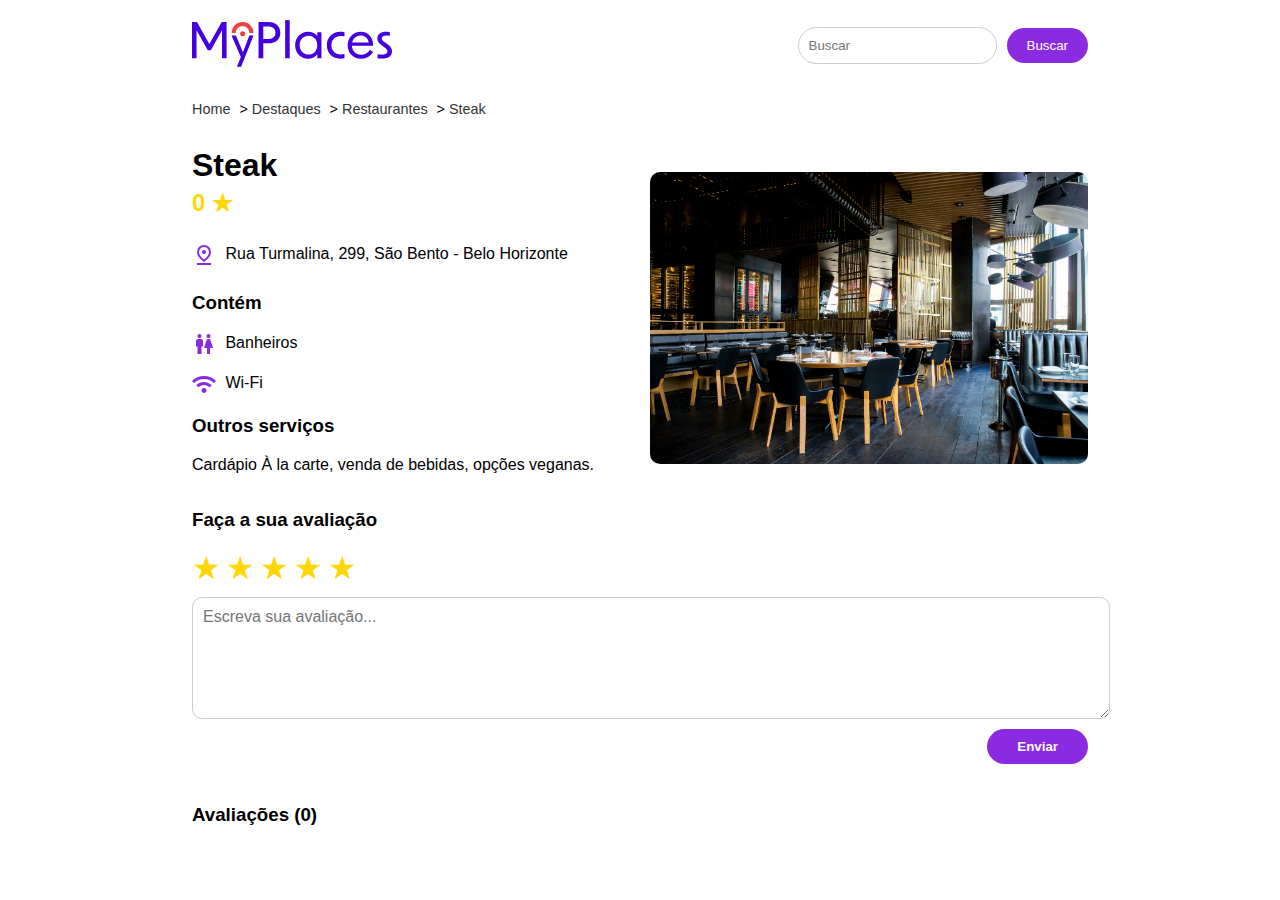
<file: codigo-fonte/estabelecimento/index.html>
<!DOCTYPE html>
<html lang="pt-br">

<head>
  <meta charset="UTF-8">
  <meta name="viewport" content="width=device-width, initial-scale=1.0">
  <title>Restaurante Steak</title>
  <link rel="stylesheet" href="style.css">
</head>

<body>
  <header class="header">
    <a href=""><img src="Img/logo_MyPlaces.svg" alt="logo_MyPlaces" class="logo"></a>
    <div class="busca">
      <input type="text" placeholder="Buscar">
      <button class="botao-busca">Buscar</button>
    </div>
  </header>

  <nav class="breadcrumb">
    <a href="#">Home</a> &gt;
    <a href="#">Destaques</a> &gt;
    <a href="#">Restaurantes</a> &gt;
    <a href="#">Steak</a>
  </nav>

  <main>
    <section class="info">
      <div class="info-principal">
        <h2>Steak</h2>
        <div class="media">
          <span id="media-aval">0</span> ★
        </div>
        <p class="endereco">
          <img src="../estabelecimento/Img/local.svg" alt="local">
          Rua Turmalina, 299, São Bento - Belo Horizonte
        </p>
        <div class="servicos">
          <h3>Contém</h3>
          <p><img src="../estabelecimento/Img/WC.svg" alt="banheiros"> Banheiros</p>
          <p><img src="../estabelecimento/Img/Wifi.svg" alt="wifi"> Wi-Fi</p>
          <h3>Outros serviços</h3>
          <p>Cardápio À la carte, venda de bebidas, opções veganas.</p>
        </div>
      </div>
      <img src="../estabelecimento/Img/restaurante.jpg" alt="Restaurante" class="imagem-restaurante">
    </section>

    <section class="avaliacao-section">
      <h3>Faça a sua avaliação</h3>
      <div class="avaliacao-form">
        <div class="estrelas">
          <span data-value="1">★</span>
          <span data-value="2">★</span>
          <span data-value="3">★</span>
          <span data-value="4">★</span>
          <span data-value="5">★</span>
        </div>
        <textarea id="comentario" placeholder="Escreva sua avaliação..."></textarea>
        <div class="botoes">
          <button class="botao-enviar">Enviar</button>
        </div>
      </div>
    </section>

    <section class="comentarios" id="comentarios">
      <h3>Avaliações (30)</h3>
      <!-- Comentários serão inseridos aqui -->
    </section>
  </main>

  <script src="estabelecimento.js"></script>
</body>

</html>
</file>
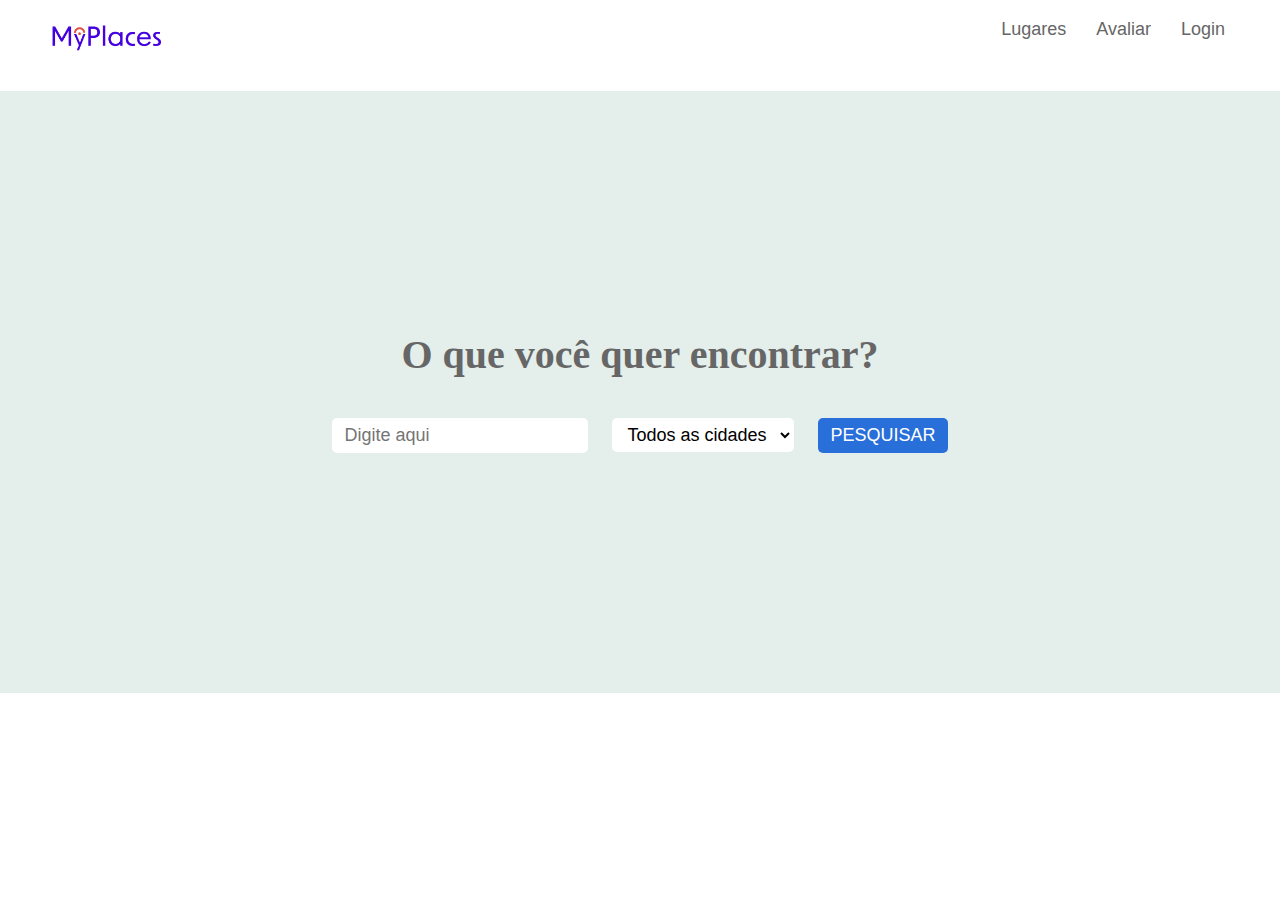
<file: codigo-fonte/home/index.html>
<!DOCTYPE html>
<html lang="en">
<head>
    <meta charset="UTF-8">
    <meta name="viewport" content="width=device-width, initial-scale=1.0">
    <title>Myplaces</title>
    <link rel="stylesheet" href="/codigo-fonte/Index.html/index.css"/>
</head>
<body>
    <div class="tamanho">
        <header>
            <nav>
                <div class="nav-tamanho">
                    <img id="logo" src="/documentos/img/Logomarca.png" alt="logomarca da empresa"/>
                    <ul>
                        <li><a href="http://127.0.0.1:5500/codigo-fonte/estabelecimento/index.html">Lugares</a></li>
                        <li><a href="http://127.0.0.1:5500/codigo-fonte/estabelecimento/index.html">Avaliar</a></li>
                        <li><a href="http://127.0.0.1:5500/codigo-fonte/telaLogin/login.html">Login</a></li>
                    </ul>
                </div>
            </nav>
            <div id="div-banner">
                <div id="pesquisa-form">
                    <h1>O que você quer encontrar?</h1>
                    <form>
                        <input type="text" name="pesquisa" placeholder="Digite aqui">
                        <select nome="Cidade">
                            <option value="">Todos as cidades</option> <!--colocar de acordo com o banco local do Myplaces-->  
                        </select>
                        <input type="submit" value="pesquisar">
                    </form>
                </div>
            </div>
        </header>
           
    </div>             
</body>
</html>
</file>
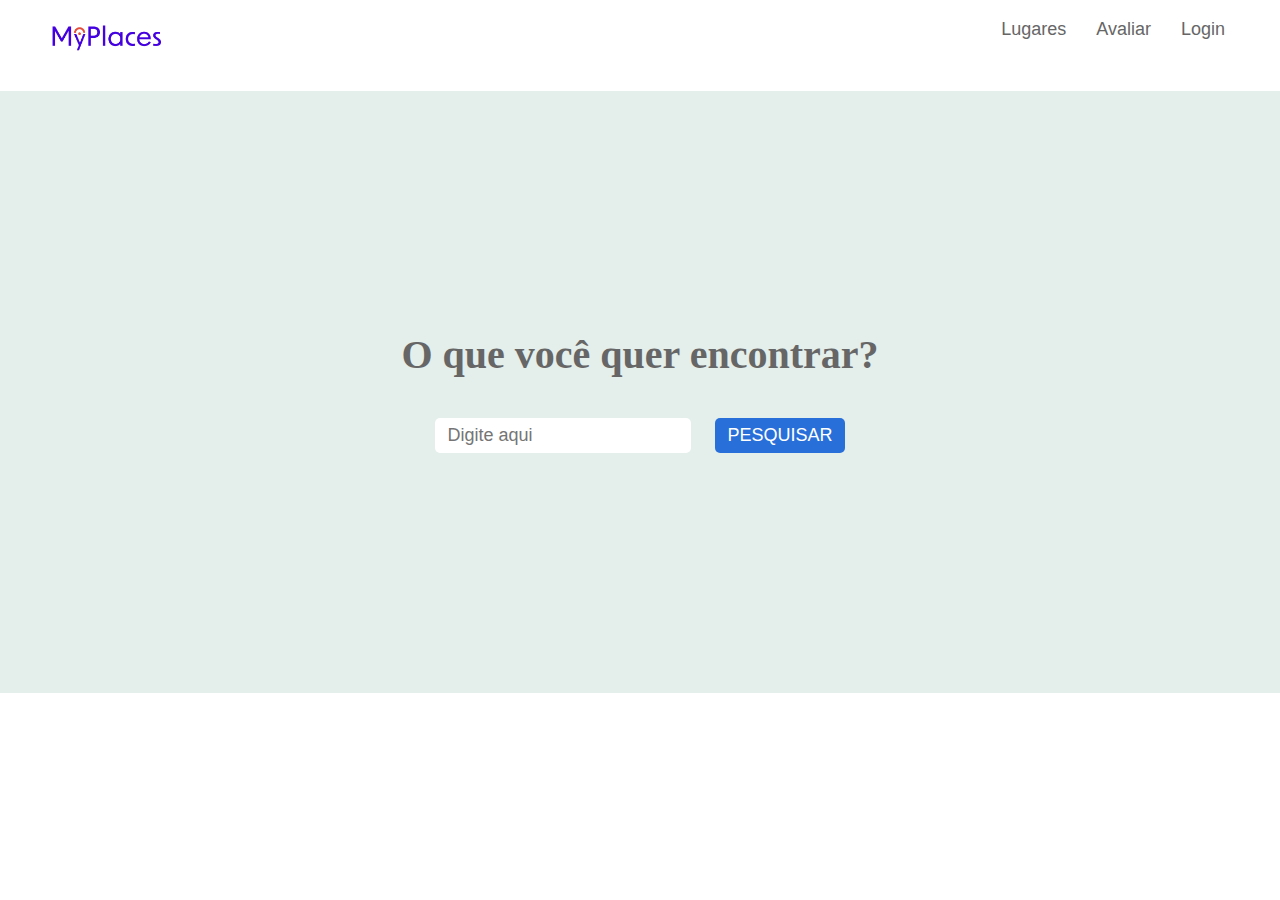
<file: codigo-fonte/paginaHome/index.html>
<!DOCTYPE html>
<html lang="en">
<head>
    <meta charset="UTF-8">
    <meta name="viewport" content="width=device-width, initial-scale=1.0">
    <title>Myplaces</title>
    <link rel="stylesheet" href="index.css"/>
</head>
<body>
    <div class="tamanho">
        <header>
            <nav>
                <div class="nav-tamanho">
                    <img id="logo" src="../paginaHome/Logomarca.png" alt="logomarca da empresa"/>
                    <ul>
                        <li><a href="../estabelecimento/index.html">Lugares</a></li>
                        <li><a href="../estabelecimento/index.html">Avaliar</a></li>
                        <li><a href="../telaLogin/login.html">Login</a></li>
                    </ul>
                </div>
            </nav>
            <div id="div-banner">
                <div id="pesquisa-form">
                    <h1>O que você quer encontrar?</h1>                    
                    <form>
                        <input type="text" name="pesquisa" placeholder="Digite aqui">                        
                        <input type="submit" value="pesquisar">
                    </form>
                </div>
            </div>
        </header>
           
    </div>             
</body>
</html>
</file>
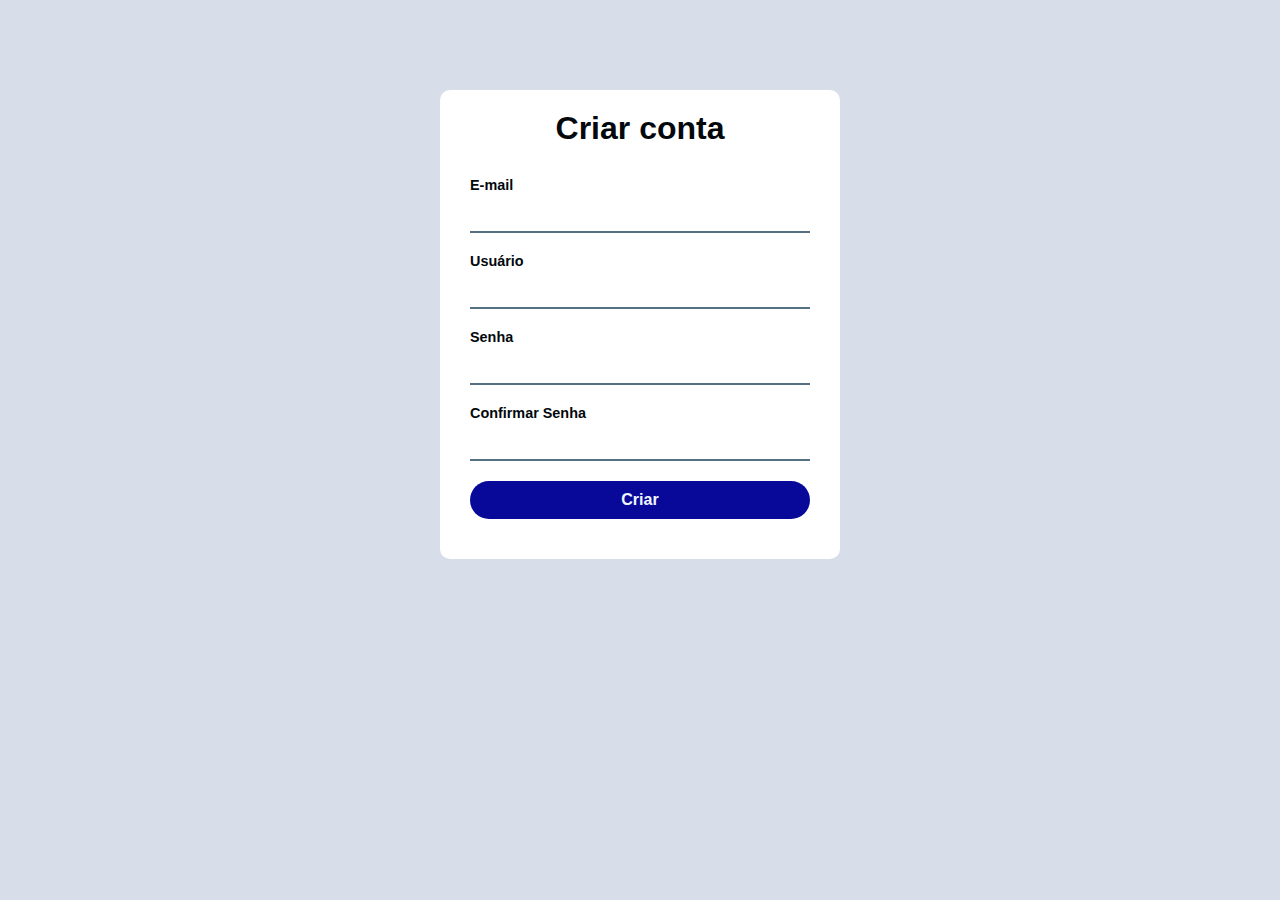
<file: codigo-fonte/criarConta/criarconta.html>
<!DOCTYPE html>
<html lang="en">
<head>
    <meta charset="UTF-8">
    <meta name="viewport" content="width=device-width, initial-scale=1.0">
    <title>Criar uma conta no MyPlaces</title>    
    <link rel="stylesheet" href="criarconta.css"/>
    <script defer src="criarconta.js"></script>
    
</head>
<body>
    <div id= "conta">
        <h1>Criar conta</h1>

        <div id="msgErro"></div>
        <div id="msgSucesso"></div>

        <form autocomplete="off">
            <label id="etiquetaEmail" for="email">E-mail</label>
            <input type="email" nome="email" id="email" placeholder="" autocomplete="off">

            <label id="etiquetaUsuario" for="usuario">Usuário</label>
            <input type="text" name="usuario" id="usuario" placeholder="" autocomplete="off" required> 

            <label id="etiquetaSenha" for="password">Senha</label>            
            <input type="password" name="password" id="password" placeholder=""  autocomplete="off" required>  

            <label id="etiquetaConfirmaSenha" for="confirmaSenha">Confirmar Senha</label>               
            <input type="password" name="confirmarSenha" id="confirmaSenha" placeholder="" autocomplete="off" required>    

            <input type="submit" onclick="criar()" value="Criar">
            
        </form>        
    </div>    
    
</body>

</html>
</file>
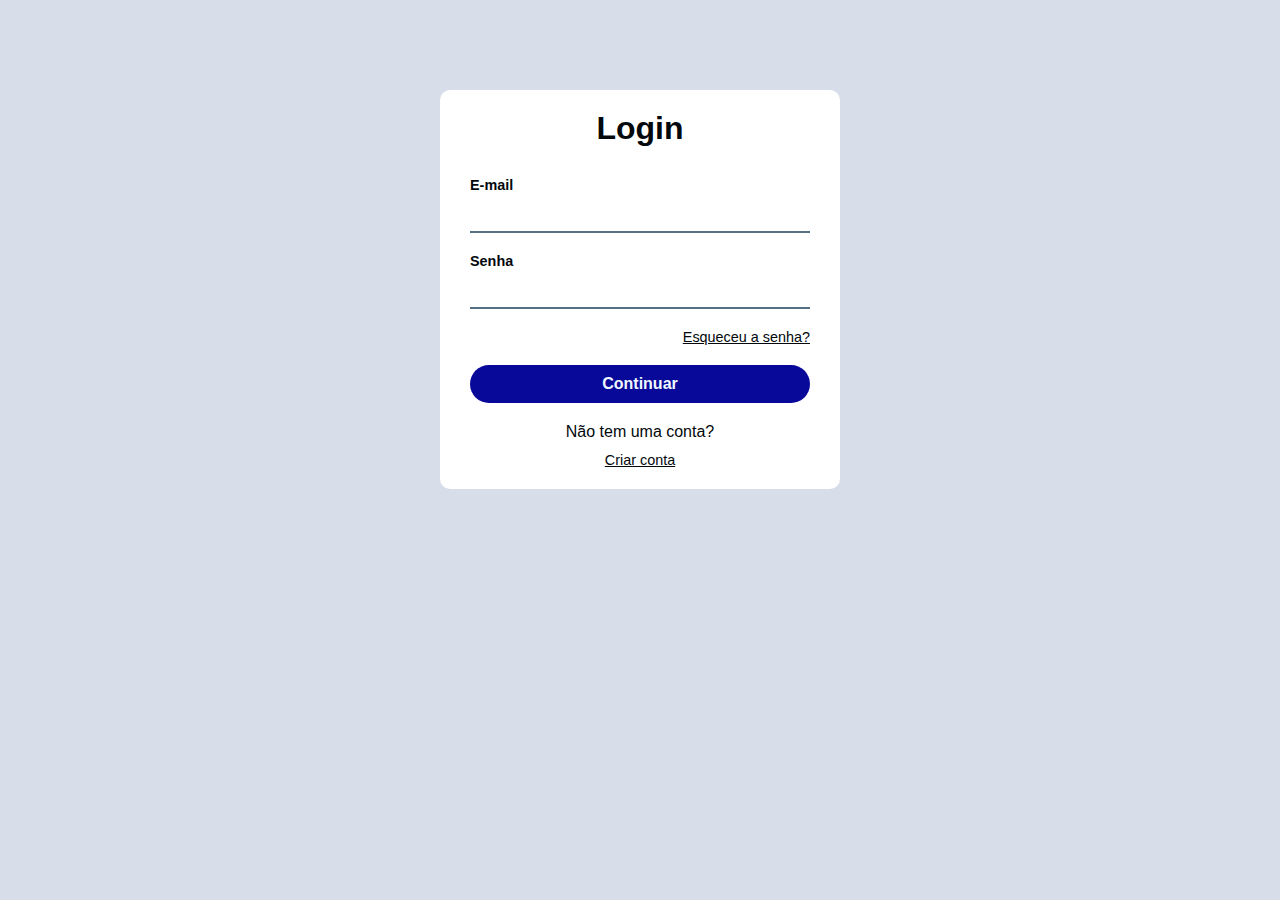
<file: codigo-fonte/telaLogin/login.html>
<!DOCTYPE html>
<html lang="en">
<head>
    <meta charset="UTF-8">
    <meta name="viewport" content="width=device-width, initial-scale=1.0">
    <title>Login MyPlaces</title>
    <link rel="stylesheet" href="login.css">      
    
</head>
<body>
    <div id= "login">
        <h1>Login</h1>

        <div id="msgErro"></div>
        <div id="msgSucesso"></div>
        <div id="msgCampoVazio"></div>

        <form autocomplete="off">
            <label id="labelEmail" for="email">E-mail</label>
            <input type="email" nome="email" id="email" autocomplete="off" placeholder=""> 
            <label id="labelPassword" for="password">Senha</label>
            <input type="password" nome="password" id="password" autocomplete="off" placeholder="">
            <a href="#" id="forgot-pass">Esqueceu a senha?</a>
            <input type="submit" onclick='logar()' value="Continuar">

        </form>
        <div id="cadastro">
            <p>Não tem uma conta?</p>
            <a href="../criarConta/criarconta.html" id="cadastro">Criar conta</a>
        </div>
    </div>
    <script src="login.js"></script>
</body>
</html>
</file>
<file: codigo-fonte/estabelecimento/style.css>
body {
  font-family: Arial, Helvetica, sans-serif;
  margin: auto;
  padding: 0;
  max-width: 70vw;
}

.header {
  display: flex;
  align-items: center;
  justify-content: space-between;
  padding: 20px 0px;
  background-color: #fff;
}

.header .logo {
  width: 200px;
}

.header .busca {
  display: flex;
  align-items: center;
  justify-self: end;
}

.header .busca input {
  padding: 10px;
  border-radius: 20px;
  border: 1px solid #ccc;
  margin-right: 10px;
}

.header .busca .botao-busca {
  padding: 10px 20px;
  background-color: blueviolet;
  color: #fff;
  border: none;
  border-radius: 20px;
  cursor: pointer;
}

.breadcrumb {
  padding: 10px 0px;
  font-size: 0.9rem;
}

.breadcrumb a {
  color: #333;
  text-decoration: none;
  margin-right: 5px;
}

.main {
  padding: 20px;
}

.info {
  display: grid;
  grid-template-columns: 1fr 1fr;
  gap: 20px;
  margin-top: 20px;
  max-height: 50%;
}

h2 {
  font-size: 2rem;
  margin-bottom: 5px;
  margin-top: 0px;
}

.media {
  font-size: 1.5rem;
  font-weight: bolder;
  margin-bottom: 25px;
  color: gold;
}

.imagem-restaurante {
  width: 100%;
  border-radius: 10px;
  grid-column: 2;
  place-self: center;
  object-fit: cover;
}

.avaliacao .nota {
  font-size: 2rem;
  font-weight: bold;
  margin-right: 10px;
}

.endereco {
  margin: 5px 0px;
  line-height: 1.5rem;
  margin-bottom: 25px;
}

.endereco img {
  margin-right: 5px;
  vertical-align: middle;
}

.servicos img {
  vertical-align: middle;
  margin-right: 5px;
}

.avaliacao-section {
  margin-bottom: 40px;
}

.avaliacao-form {
  display: flex;
  flex-direction: column;
  align-items: flex-start;
}

.avaliacao-form .estrelas {
  font-size: 2rem;
  color: gold;
  margin-bottom: 10px;
}

.avaliacao-form textarea {
  width: 100%;
  height: 100px;
  border-radius: 10px;
  border: 1px solid #ccc;
  padding: 10px;
  margin-bottom: 10px;
  font-size: 1rem;
  font-family: Arial, Helvetica, sans-serif;
}

.botao-enviar {
  padding: 10px 30px;
  border: none;
  border-radius: 20px;
  cursor: pointer;
  margin-left: 10px;
  background-color: blueviolet;
  color: #fff;
  font-weight: bolder;
}

.comentarios {
  margin-top: 40px;
}

.comentario {
  margin-bottom: 20px;
}

.comentario .nota {
  font-size: 1.5rem;
  font-weight: bold;
  margin-right: 10px;
}

.comentario .estrelas {
  color: gold;
  margin-right: 10px;
}

.estrelas {
  display: flex;
  font-size: 2rem;
  color: #ccc;
  cursor: pointer;
}

.estrelas span {
  margin-right: 5px;
}

.botoes {
  display: flex;
  justify-content: flex-end;
  width: 100%;
}
</file>
<file: codigo-fonte/Index.html/index.css>
body{
    margin: 0;
}
h1, h2{
    margin: 0;
    color: #666;
}
.tamanho{
    max-width: 1920px;
    width: 100%;
}
header{
    position: relative;
    top: 0;
    height: auto;
    width: 100%;
}/*
nav{
    position: fixed;
    top: 0;
    height: 100%;
    width: 100%;
    z-index: 1;
    
}*/
nav:after{
    clear: both;
    content: "";
    display: block;
}
.nav-tamanho{
    max-width: 1200px;
    position: relative;
    margin-right: auto;
    margin-left: auto;
}
#logo{
    width: 132px;
    height: 100%;
}
.nav-tamanho ul{
    float: right;
    height: 100%;
    line-height: 100%;
}
.nav-tamanho li{
    list-style: none;
    float: left;
    margin: 0 15px;
    margin-top: 5px;
    font-size: 18px;
    font-family: Arial, Helvetica, sans-serif;
}
.nav-tamanho li a{
    text-decoration: none;
    color: #666;
    transition: .5s;
}
.nav-tamanho li a:hover{
    color: blue;
}

#div-banner{
    background-color: rgb(228, 238, 235);
    background-size: cover;
    background-position: 0 55%;
    position: relative;
    margin-top: 1%;
}
#pesquisa-form{
    position: relative;
    width: 80%;
    margin-left: auto;
    margin-right: auto;
    padding-top: 15em;
    padding-bottom: 15em;
    text-align: center;
}
#pesquisa-form h1{
    font-size: 40px;
    padding-bottom: 40px;
}
#pesquisa-form input, #pesquisa-form select{
    background-color: white;
    border-radius: 5px;
    border-color: transparent;
    padding: 5px 10px;
    font-size: 18px;
    margin: 0 10px;
}
#pesquisa-form input[type=submit]{
    background-color: #286fda;
    text-transform: uppercase;
    color: #fff;
    cursor: pointer;
    transition: 0,5s;
}
#pesquisa-form input[type=submit]:hover{
    background-color: #93b6eb;
}
</file>
<file: codigo-fonte/paginaHome/index.css>
body{
    margin: 0;
}
h1, h2{
    margin: 0;
    color: #666;
}
.tamanho{
    max-width: 1920px;
    width: 100%;
}
header{
    position: relative;
    top: 0;
    height: auto;
    width: 100%;
}/*
nav{
    position: fixed;
    top: 0;
    height: 100%;
    width: 100%;
    z-index: 1;
    
}*/
nav:after{
    clear: both;
    content: "";
    display: block;
}
.nav-tamanho{
    max-width: 1200px;
    position: relative;
    margin-right: auto;
    margin-left: auto;
}
#logo{
    width: 132px;
    height: 100%;
}
.nav-tamanho ul{
    float: right;
    height: 100%;
    line-height: 100%;
}
.nav-tamanho li{
    list-style: none;
    float: left;
    margin: 0 15px;
    margin-top: 5px;
    font-size: 18px;
    font-family: Arial, Helvetica, sans-serif;
}
.nav-tamanho li a{
    text-decoration: none;
    color: #666;
    transition: .5s;
}
.nav-tamanho li a:hover{
    color: blue;
}

#div-banner{
    background-color: rgb(228, 238, 235);
    background-size: cover;
    background-position: 0 55%;
    position: relative;
    margin-top: 1%;
}
#pesquisa-form{
    position: relative;
    width: 80%;
    margin-left: auto;
    margin-right: auto;
    padding-top: 15em;
    padding-bottom: 15em;
    text-align: center;
}
#pesquisa-form h1{
    font-size: 40px;
    padding-bottom: 40px;
}
#pesquisa-form input, #pesquisa-form select{
    background-color: white;
    border-radius: 5px;
    border-color: transparent;
    padding: 5px 10px;
    font-size: 18px;
    margin: 0 10px;
}
#pesquisa-form input[type=submit]{
    background-color: #286fda;
    text-transform: uppercase;
    color: #fff;
    cursor: pointer;
    transition: 0,5s;
}
#pesquisa-form input[type=submit]:hover{
    background-color: #93b6eb;
}
</file>
<file: codigo-fonte/criarConta/criarconta.css>
*{
    margin: 0;
    padding: 0;
    box-sizing: border-box;
    font-family: Arial, Helvetica, sans-serif;
    color: #02080c;
    border: none;
}
body{
    background-color: rgba(190, 199, 221, 0.603);
}
textarea:focus, input:focus{
    outline: none;
}
a{
    font-size: .9rem;
}
a:hover{
    color:blue
}
/*regras div login*/
#conta {
    background-color:  white;
    width: 400px;
    margin-left: auto;
    margin-right: auto; 
    padding: 20px 30px;
    margin-top: 10vh;
    border-radius: 10px;
    text-align: center;
}
/*regras para o formulário*/
form{
    margin-top: 30px;
    margin-bottom: 20px;
}
label, input{
    display: block;
    width: 100%;
    text-align: left;
}
label{
    font-weight: bold;
    font-size: .9rem;
}
input{
    border-bottom: 2px solid #537183;
    padding: 10px;
    font-size: 1rem;
    margin-bottom: 20px;
}
input:focus{
    border-bottom: 2px solid rgba(2, 2, 104);
}

input[type="submit"] {
    text-align: center;
    font-weight: bold;
    border: none;
    border-radius: 20px;
    margin-top: 20px;
    color: aliceblue;
    background-color: rgb(8, 8, 153);
    
}
input[type="submit"]:hover{
    background-color: blue;
    transition: 1ms;
}


#msgErro{
    text-align: center;
    color: rgb(16, 15, 15);
    background-color: #e8100d;
    padding: 10px;
    border-radius: 10px;
    display: none;
}

#msgSucesso{
    text-align: center;
    color: rgb(16, 15, 15);
    background-color: rgb(14, 176, 14);
    padding: 10px;
    border-radius: 10px;
    display: none;
}
</file>
<file: codigo-fonte/telaLogin/login.css>
/*regra geral */
*{
    margin: 0;
    padding: 0;
    box-sizing: border-box;
    font-family: Arial, Helvetica, sans-serif;
    color: #02080c;
    border: none;
}
body{
    background-color: rgba(190, 199, 221, 0.603);
}
textarea:focus, input:focus{
    outline: none;
}
a{
    font-size: .9rem;
}
a:hover{
    color:blue
}
/*regras div login*/
#login {
    background-color:  white;
    width: 400px;
    margin-left: auto;
    margin-right: auto; 
    padding: 20px 30px;
    margin-top: 10vh;
    border-radius: 10px;
    text-align: center;
}
/*regras para o formulário*/
form{
    margin-top: 30px;
    margin-bottom: 20px;
}
label, input{
    display: block;
    width: 100%;
    text-align: left;
}
label{
    font-weight: bold;
    font-size: .9rem;
}
input{
    border-bottom: 2px solid #537183;
    padding: 10px;
    font-size: 1rem;
    margin-bottom: 20px;
}
input:focus{
    border-bottom: 2px solid rgba(2, 2, 104);
}
#forgot-pass{
    text-align: right;
    display: block;
}
input[type="submit"] {
    text-align: center;
    font-weight: bold;
    border: none;
    border-radius: 20px;
    margin-top: 20px;
    color: aliceblue;
    background-color: rgb(8, 8, 153);
    cursor: pointer;
}
input[type="submit"]:hover{
    background-color: blue;
    transition: 1ms;
}

#cadastro p{
    margin-bottom: 10px;
    margin-top: 10px;
}
#msgErro{
    text-align: center;
    color: rgb(16, 15, 15);
    background-color: #e8100d;
    padding: 10px;
    border-radius: 10px;
    display: none;
}

#msgSucesso{
    text-align: center;
    color: rgb(16, 15, 15);
    background-color: rgb(14, 176, 14);
    padding: 10px;
    border-radius: 10px;
    display: none;
}
#msgCampoVazio{
    text-align: center;
    color: rgb(16, 15, 15);
    background-color: #e8100d;
    padding: 10px;
    border-radius: 10px;
    display: none;
}
</file>
